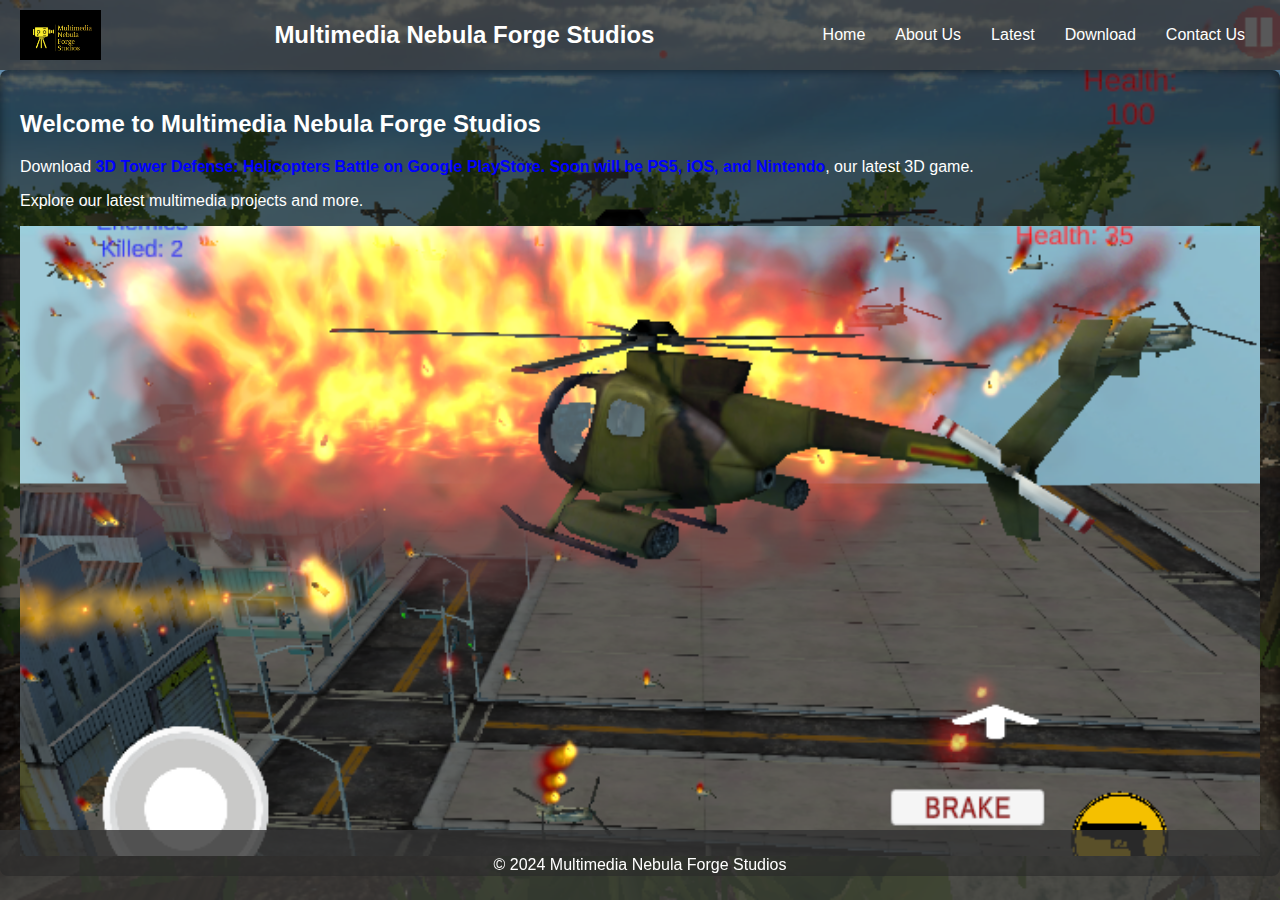
<file: index.html>
<!DOCTYPE html>
<html lang="en">
<head>
    <meta charset="UTF-8">
    <meta name="viewport" content="width=device-width, initial-scale=1.0">
    <title>Home - Multimedia Nebula Forge Studios</title>
    <link rel="stylesheet" href="styles.css">
</head>
<body>
    <header>
        <img src="Logo.png" alt="Multimedia Nebula Forge Studios Logo" class="logo">
        <h1>Multimedia Nebula Forge Studios</h1>
        <nav>
            <ul>
                <li><a href="index.html">Home</a></li>
                <li><a href="about-us.html">About Us</a></li>
                <li><a href="latest.html">Latest</a></li>
                <li><a href="download.html">Download</a></li>
                <li><a href="contact-us.html">Contact Us</a></li>
            </ul>
        </nav>
    </header>
    <div class="container">
        <h2>Welcome to Multimedia Nebula Forge Studios</h2>
        <p>Download <strong class="highlight-text">3D Tower Defense: Helicopters Battle on Google PlayStore. Soon will be PS5, iOS, and Nintendo</strong>, our latest 3D game.</p>
        <p>Explore our latest multimedia projects and more.</p>

        <!-- Image Slider -->
        <div class="image-slider" id="imageSlider">
            <img src="img0.png" class="active" alt="Image 0">
            <img src="img3.png" alt="Image 3">
            <img src="img8.png" alt="Image 8">
            <img src="img4.png" alt="Image 4">
            <img src="img7.png" alt="Image 7">
        </div>
    </div>
    <footer>
        <p>&copy; 2024 Multimedia Nebula Forge Studios</p>
    </footer>
    <script src="script.js"></script>
</body>
</html>
</file>
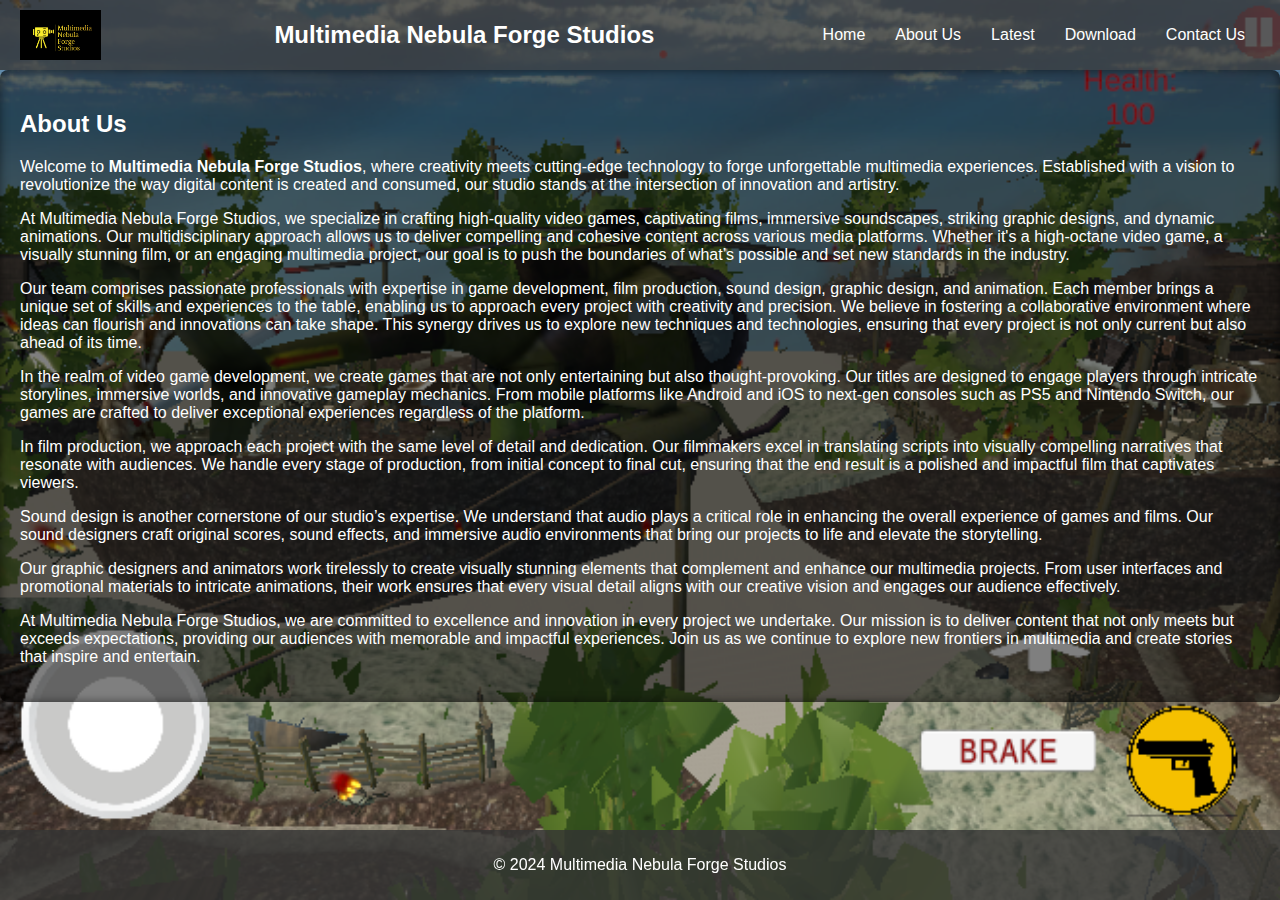
<file: about-us.html>
<!DOCTYPE html>
<html lang="en">
<head>
    <meta charset="UTF-8">
    <meta name="viewport" content="width=device-width, initial-scale=1.0">
    <title>About Us - Multimedia Nebula Forge Studios</title>
    <link rel="stylesheet" href="styles.css">
</head>
<body>
    <header>
        <img src="Logo.png" alt="Multimedia Nebula Forge Studios Logo" class="logo">
        <h1>Multimedia Nebula Forge Studios</h1>
        <nav>
            <ul>
                <li><a href="index.html">Home</a></li>
                <li><a href="about-us.html">About Us</a></li>
                <li><a href="latest.html">Latest</a></li>
                <li><a href="download.html">Download</a></li>
                <li><a href="contact-us.html">Contact Us</a></li>
            </ul>
        </nav>
    </header>
    <div class="container">
        <h2>About Us</h2>
        <p>Welcome to <strong>Multimedia Nebula Forge Studios</strong>, where creativity meets cutting-edge technology to forge unforgettable multimedia experiences. Established with a vision to revolutionize the way digital content is created and consumed, our studio stands at the intersection of innovation and artistry.</p>

        <p>At Multimedia Nebula Forge Studios, we specialize in crafting high-quality video games, captivating films, immersive soundscapes, striking graphic designs, and dynamic animations. Our multidisciplinary approach allows us to deliver compelling and cohesive content across various media platforms. Whether it's a high-octane video game, a visually stunning film, or an engaging multimedia project, our goal is to push the boundaries of what’s possible and set new standards in the industry.</p>

        <p>Our team comprises passionate professionals with expertise in game development, film production, sound design, graphic design, and animation. Each member brings a unique set of skills and experiences to the table, enabling us to approach every project with creativity and precision. We believe in fostering a collaborative environment where ideas can flourish and innovations can take shape. This synergy drives us to explore new techniques and technologies, ensuring that every project is not only current but also ahead of its time.</p>

        <p>In the realm of video game development, we create games that are not only entertaining but also thought-provoking. Our titles are designed to engage players through intricate storylines, immersive worlds, and innovative gameplay mechanics. From mobile platforms like Android and iOS to next-gen consoles such as PS5 and Nintendo Switch, our games are crafted to deliver exceptional experiences regardless of the platform.</p>

        <p>In film production, we approach each project with the same level of detail and dedication. Our filmmakers excel in translating scripts into visually compelling narratives that resonate with audiences. We handle every stage of production, from initial concept to final cut, ensuring that the end result is a polished and impactful film that captivates viewers.</p>

        <p>Sound design is another cornerstone of our studio’s expertise. We understand that audio plays a critical role in enhancing the overall experience of games and films. Our sound designers craft original scores, sound effects, and immersive audio environments that bring our projects to life and elevate the storytelling.</p>

        <p>Our graphic designers and animators work tirelessly to create visually stunning elements that complement and enhance our multimedia projects. From user interfaces and promotional materials to intricate animations, their work ensures that every visual detail aligns with our creative vision and engages our audience effectively.</p>

        <p>At Multimedia Nebula Forge Studios, we are committed to excellence and innovation in every project we undertake. Our mission is to deliver content that not only meets but exceeds expectations, providing our audiences with memorable and impactful experiences. Join us as we continue to explore new frontiers in multimedia and create stories that inspire and entertain.</p>
    </div>
    <footer>
        <p>&copy; 2024 Multimedia Nebula Forge Studios</p>
    </footer>
</body>
</html>
</file>
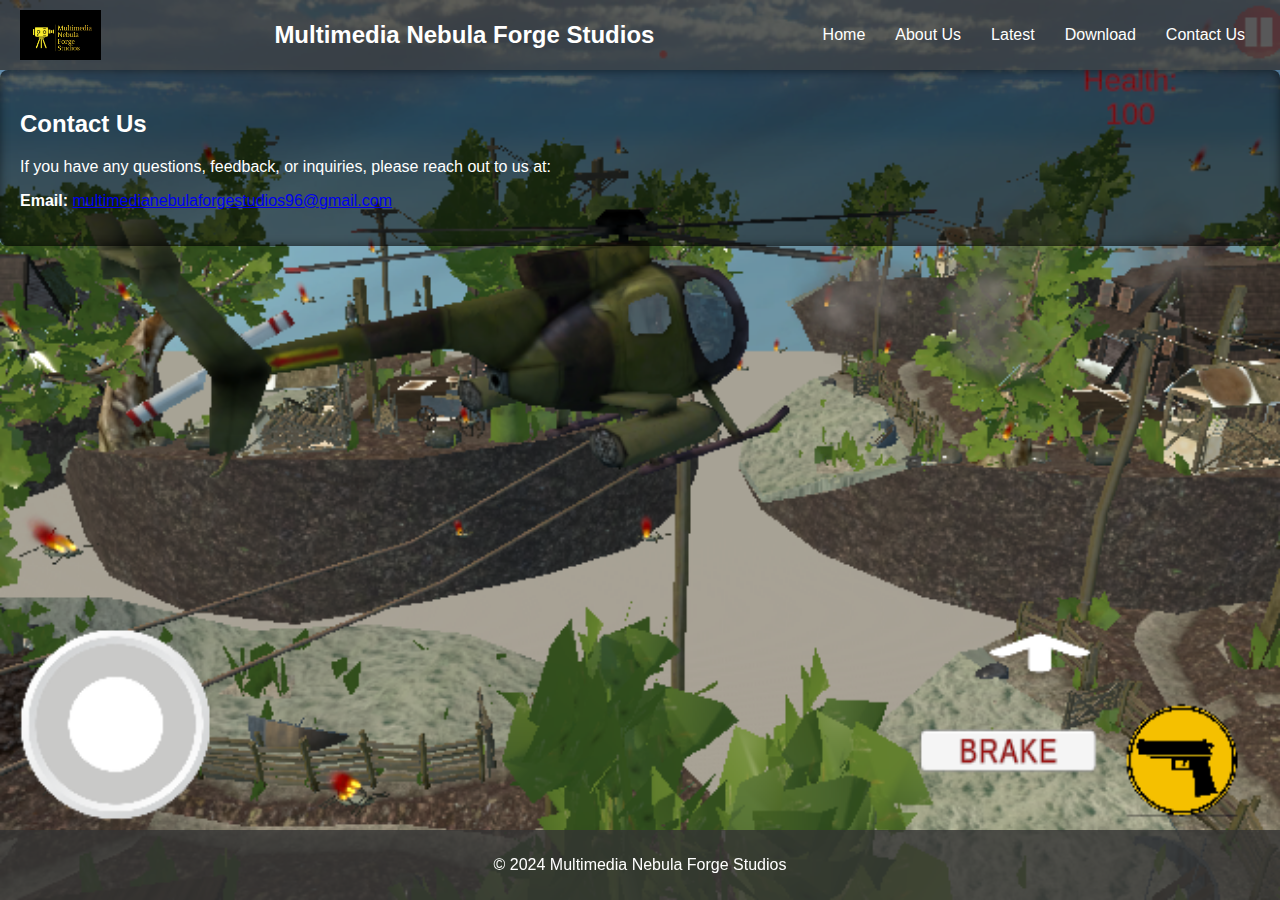
<file: contact-us.html>
<!DOCTYPE html>
<html lang="en">
<head>
    <meta charset="UTF-8">
    <meta name="viewport" content="width=device-width, initial-scale=1.0">
    <title>Contact Us - Multimedia Nebula Forge Studios</title>
    <link rel="stylesheet" href="styles.css">
</head>
<body>
    <header>
        <img src="Logo.png" alt="Multimedia Nebula Forge Studios Logo" class="logo">
        <h1>Multimedia Nebula Forge Studios</h1>
        <nav>
            <ul>
                <li><a href="index.html">Home</a></li>
                <li><a href="about-us.html">About Us</a></li>
                <li><a href="latest.html">Latest</a></li>
                <li><a href="download.html">Download</a></li>
                <li><a href="contact-us.html">Contact Us</a></li>
            </ul>
        </nav>
    </header>
    <div class="container">
        <h2>Contact Us</h2>
        <p>If you have any questions, feedback, or inquiries, please reach out to us at:</p>
        <p><strong>Email:</strong> <a href="mailto:multimedianebulaforgestudios96@gmail.com">multimedianebulaforgestudios96@gmail.com</a></p>
    </div>
    <footer>
        <p>&copy; 2024 Multimedia Nebula Forge Studios</p>
    </footer>
</body>
</html>
</file>
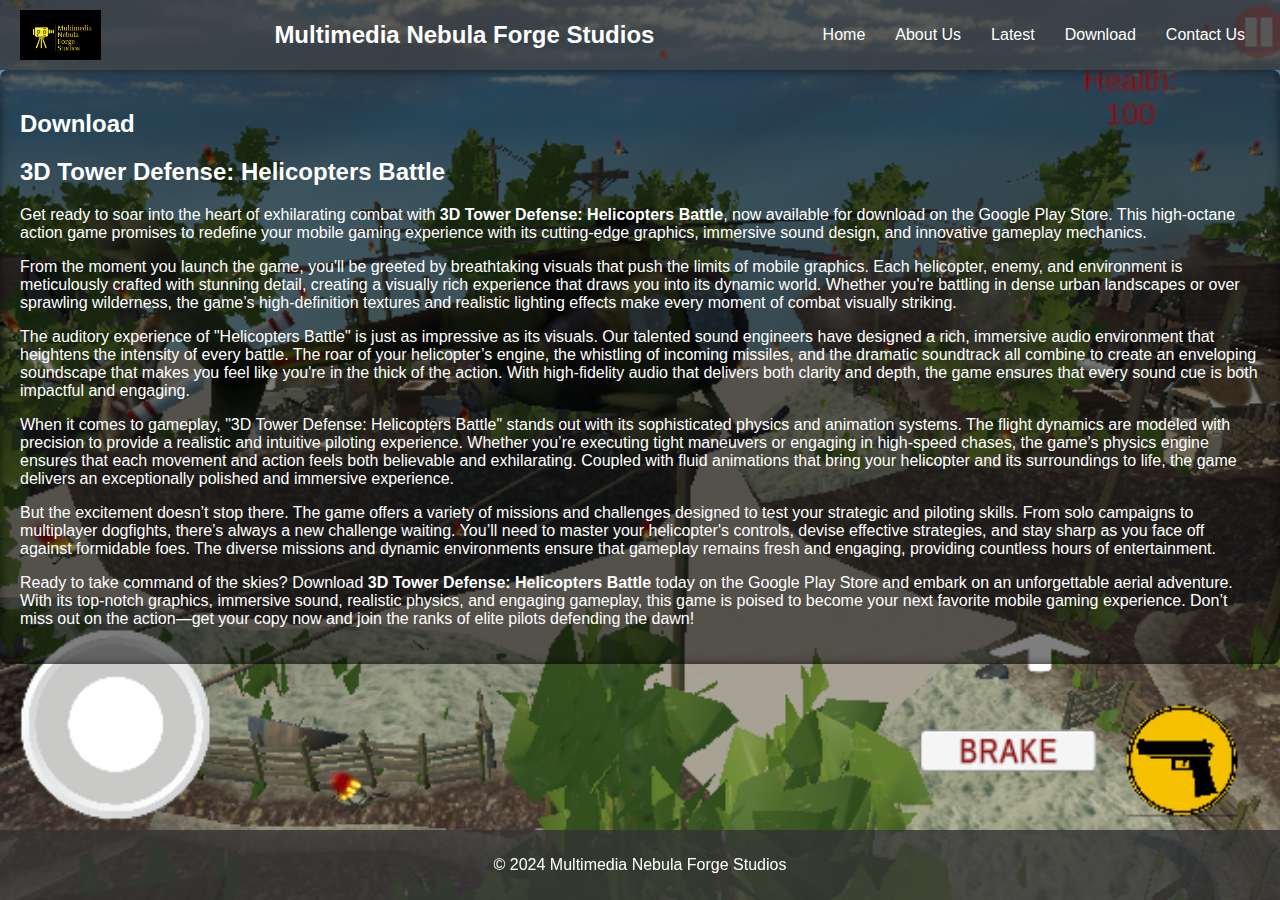
<file: download.html>
<!DOCTYPE html>
<html lang="en">
<head>
    <meta charset="UTF-8">
    <meta name="viewport" content="width=device-width, initial-scale=1.0">
    <title>Download - Multimedia Nebula Forge Studios</title>
    <link rel="stylesheet" href="styles.css">
</head>
<body>
    <header>
        <img src="Logo.png" alt="Multimedia Nebula Forge Studios Logo" class="logo">
        <h1>Multimedia Nebula Forge Studios</h1>
        <nav>
            <ul>
                <li><a href="index.html">Home</a></li>
                <li><a href="about-us.html">About Us</a></li>
                <li><a href="latest.html">Latest</a></li>
                <li><a href="download.html">Download</a></li>
                <li><a href="contact-us.html">Contact Us</a></li>
            </ul>
        </nav>
    </header>
    <div class="container">
        <h2>Download</h2>
        <h2>3D Tower Defense: Helicopters Battle</h2>
        <p>Get ready to soar into the heart of exhilarating combat with <strong>3D Tower Defense: Helicopters Battle</strong>, now available for download on the Google Play Store. This high-octane action game promises to redefine your mobile gaming experience with its cutting-edge graphics, immersive sound design, and innovative gameplay mechanics.</p>

        <p>From the moment you launch the game, you'll be greeted by breathtaking visuals that push the limits of mobile graphics. Each helicopter, enemy, and environment is meticulously crafted with stunning detail, creating a visually rich experience that draws you into its dynamic world. Whether you're battling in dense urban landscapes or over sprawling wilderness, the game’s high-definition textures and realistic lighting effects make every moment of combat visually striking.</p>

        <p>The auditory experience of "Helicopters Battle" is just as impressive as its visuals. Our talented sound engineers have designed a rich, immersive audio environment that heightens the intensity of every battle. The roar of your helicopter’s engine, the whistling of incoming missiles, and the dramatic soundtrack all combine to create an enveloping soundscape that makes you feel like you're in the thick of the action. With high-fidelity audio that delivers both clarity and depth, the game ensures that every sound cue is both impactful and engaging.</p>

        <p>When it comes to gameplay, "3D Tower Defense: Helicopters Battle" stands out with its sophisticated physics and animation systems. The flight dynamics are modeled with precision to provide a realistic and intuitive piloting experience. Whether you’re executing tight maneuvers or engaging in high-speed chases, the game’s physics engine ensures that each movement and action feels both believable and exhilarating. Coupled with fluid animations that bring your helicopter and its surroundings to life, the game delivers an exceptionally polished and immersive experience.</p>

        <p>But the excitement doesn’t stop there. The game offers a variety of missions and challenges designed to test your strategic and piloting skills. From solo campaigns to multiplayer dogfights, there’s always a new challenge waiting. You’ll need to master your helicopter's controls, devise effective strategies, and stay sharp as you face off against formidable foes. The diverse missions and dynamic environments ensure that gameplay remains fresh and engaging, providing countless hours of entertainment.</p>

        <p>Ready to take command of the skies? Download <strong>3D Tower Defense: Helicopters Battle</strong> today on the Google Play Store and embark on an unforgettable aerial adventure. With its top-notch graphics, immersive sound, realistic physics, and engaging gameplay, this game is poised to become your next favorite mobile gaming experience. Don’t miss out on the action—get your copy now and join the ranks of elite pilots defending the dawn!</p>
    </div>
    <footer>
        <p>&copy; 2024 Multimedia Nebula Forge Studios</p>
    </footer>
</body>
</html>
</file>
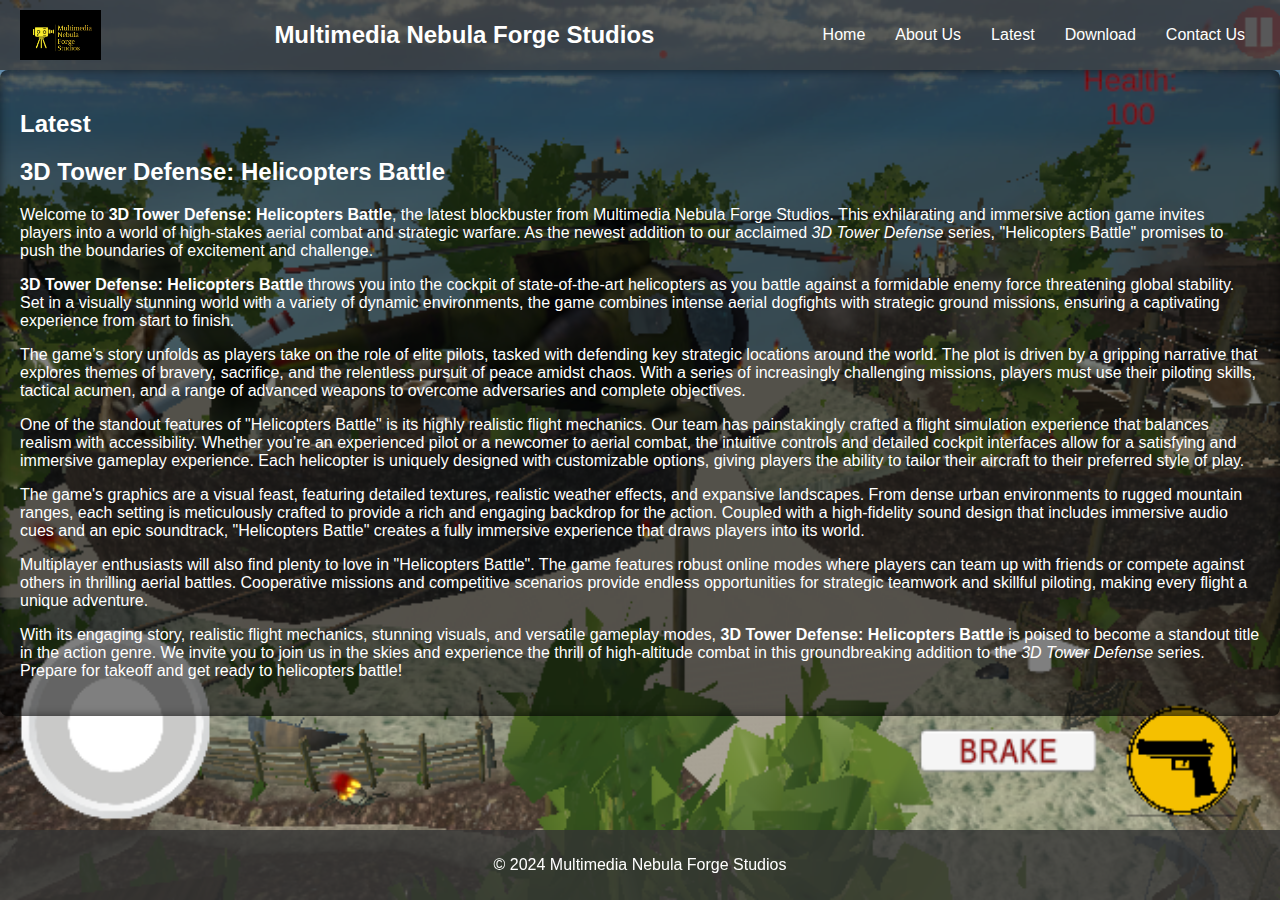
<file: latest.html>
<!DOCTYPE html>
<html lang="en">
<head>
    <meta charset="UTF-8">
    <meta name="viewport" content="width=device-width, initial-scale=1.0">
    <title>Latest Projects - Multimedia Nebula Forge Studios</title>
    <link rel="stylesheet" href="styles.css">
</head>
<body>
    <header>
        <img src="Logo.png" alt="Multimedia Nebula Forge Studios Logo" class="logo">
        <h1>Multimedia Nebula Forge Studios</h1>
        <nav>
            <ul>
                <li><a href="index.html">Home</a></li>
                <li><a href="about-us.html">About Us</a></li>
                <li><a href="latest.html">Latest</a></li>
                <li><a href="download.html">Download</a></li>
                <li><a href="contact-us.html">Contact Us</a></li>
            </ul>
        </nav>
    </header>
    <div class="container">
        <h2>Latest</h2>
        <h2>3D Tower Defense: Helicopters Battle</h2>
        <p>Welcome to <strong>3D Tower Defense: Helicopters Battle</strong>, the latest blockbuster from Multimedia Nebula Forge Studios. This exhilarating and immersive action game invites players into a world of high-stakes aerial combat and strategic warfare. As the newest addition to our acclaimed <em>3D Tower Defense</em> series, "Helicopters Battle" promises to push the boundaries of excitement and challenge.</p>

        <p><strong>3D Tower Defense: Helicopters Battle</strong> throws you into the cockpit of state-of-the-art helicopters as you battle against a formidable enemy force threatening global stability. Set in a visually stunning world with a variety of dynamic environments, the game combines intense aerial dogfights with strategic ground missions, ensuring a captivating experience from start to finish.</p>

        <p>The game’s story unfolds as players take on the role of elite pilots, tasked with defending key strategic locations around the world. The plot is driven by a gripping narrative that explores themes of bravery, sacrifice, and the relentless pursuit of peace amidst chaos. With a series of increasingly challenging missions, players must use their piloting skills, tactical acumen, and a range of advanced weapons to overcome adversaries and complete objectives.</p>

        <p>One of the standout features of "Helicopters Battle" is its highly realistic flight mechanics. Our team has painstakingly crafted a flight simulation experience that balances realism with accessibility. Whether you’re an experienced pilot or a newcomer to aerial combat, the intuitive controls and detailed cockpit interfaces allow for a satisfying and immersive gameplay experience. Each helicopter is uniquely designed with customizable options, giving players the ability to tailor their aircraft to their preferred style of play.</p>

        <p>The game's graphics are a visual feast, featuring detailed textures, realistic weather effects, and expansive landscapes. From dense urban environments to rugged mountain ranges, each setting is meticulously crafted to provide a rich and engaging backdrop for the action. Coupled with a high-fidelity sound design that includes immersive audio cues and an epic soundtrack, "Helicopters Battle" creates a fully immersive experience that draws players into its world.</p>

        <p>Multiplayer enthusiasts will also find plenty to love in "Helicopters Battle". The game features robust online modes where players can team up with friends or compete against others in thrilling aerial battles. Cooperative missions and competitive scenarios provide endless opportunities for strategic teamwork and skillful piloting, making every flight a unique adventure.</p>

        <p>With its engaging story, realistic flight mechanics, stunning visuals, and versatile gameplay modes, <strong>3D Tower Defense: Helicopters Battle</strong> is poised to become a standout title in the action genre. We invite you to join us in the skies and experience the thrill of high-altitude combat in this groundbreaking addition to the <em>3D Tower Defense</em> series. Prepare for takeoff and get ready to helicopters battle!</p>
    </div>
    <footer>
        <p>&copy; 2024 Multimedia Nebula Forge Studios</p>
    </footer>
</body>
</html>
</file>
<file: styles.css>
/* General styles */
body {
    font-family: Arial, sans-serif;
    margin: 0;
    padding: 0;
    box-sizing: border-box;
    background-image: url('img8.png');
    background-size: cover; /* Ensure the image covers the entire body */
    background-position: center; /* Center the image */
    background-attachment: fixed; /* Keep the background fixed during scrolling */
}

/* Additional styles to ensure content is readable on top of the background */
.container {
    padding: 20px;
    background-color: rgba(0, 0, 0, 0.5); /* Semi-transparent background for readability */
    border-radius: 8px; /* Optional: Adds rounded corners */
    color: #fff; /* Adjust text color for contrast */
    box-shadow: inset 0 0 10px rgba(0, 0, 0, 0.5); /* Optional: Adds a shadow for better text visibility */
}

header {
    background-color: rgba(51, 51, 51, 0.8); /* Semi-transparent header background */
    color: white;
    padding: 10px 20px;
    display: flex;
    align-items: center;
    justify-content: space-between; /* Align items to the edges */
}

.logo {
    height: 50px; /* Adjust the size as needed */
    margin-right: 20px;
}

header h1 {
    margin: 0;
    font-size: 24px;
}

nav ul {
    list-style: none;
    padding: 0;
    margin: 0;
    display: flex;
}

nav ul li {
    margin: 0 15px;
}

nav ul li a {
    color: white;
    text-decoration: none;
}

nav ul li a:hover {
    text-decoration: underline;
}

.highlight-text {
    color: blue;
}

/* Image slider styles */
.image-slider {
    position: relative;
    width: 100%;
    height: 630px; /* Adjust height as needed */
    overflow: hidden;
}

.image-slider img {
    position: absolute;
    width: 100%;
    height: 100%;
    object-fit: cover; /* Ensures images cover the container without distortion */
    top: 0;
    left: 100%;
    transition: left 1s ease-in-out;
}

.image-slider img.active {
    left: 0;
}

.image-slider img.hidden {
    left: -100%;
}

footer {
    background-color: rgba(51, 51, 51, 0.8); /* Semi-transparent footer background */
    color: white;
    text-align: center;
    padding: 10px 0;
    position: fixed;
    width: 100%;
    bottom: 0;
}
</file>
